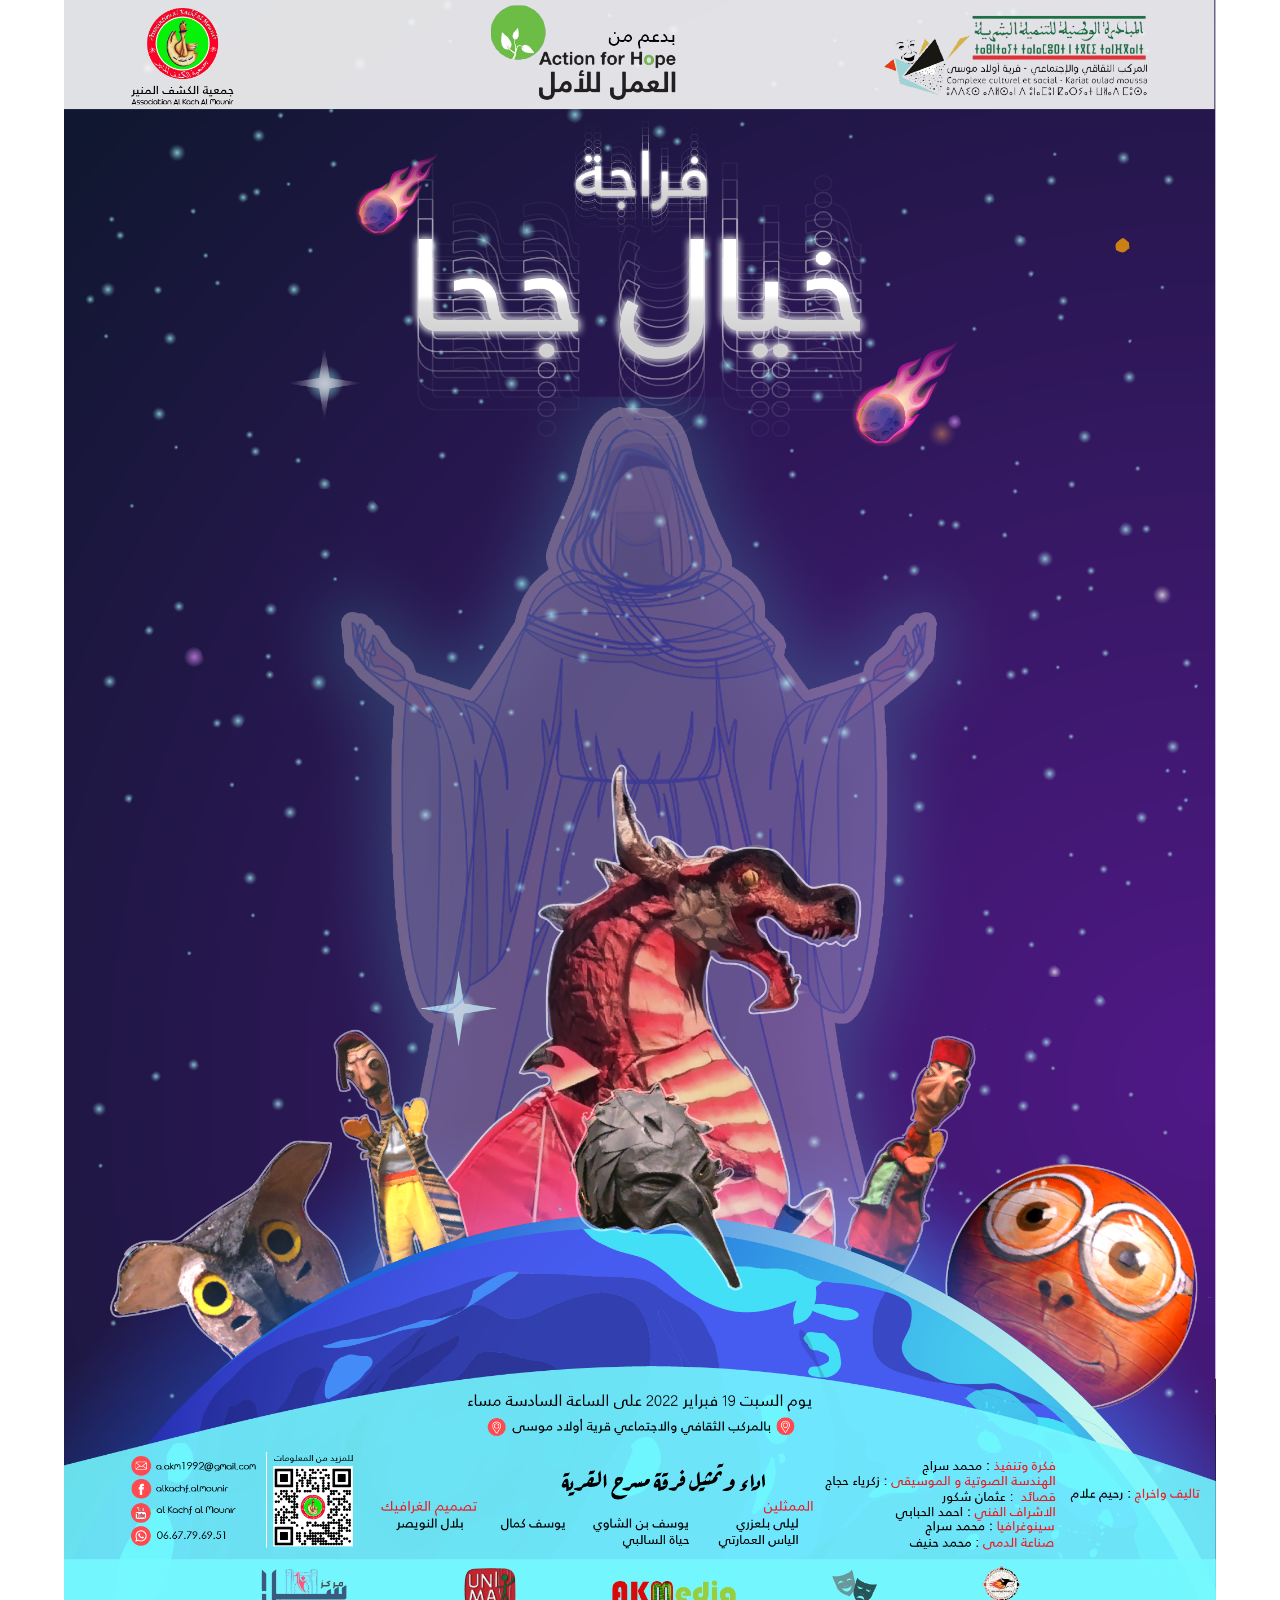
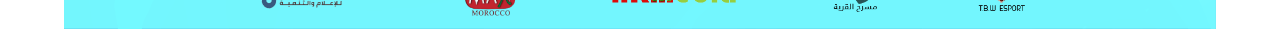
<file: index.html>
<!DOCTYPE html>
<html lang="en">
<head>
    <meta charset="UTF-8">
    <meta http-equiv="X-UA-Compatible" content="IE=edge">
    <meta name="viewport" content="width=device-width, initial-scale=1.0">
    <link rel="stylesheet" href="style.css">
    <title>AKM AFFICHE</title>
</head>
<div class="image1">
    <img src="./img/affiche.png" alt="">
</div>
    
</body>
</html>
</file>
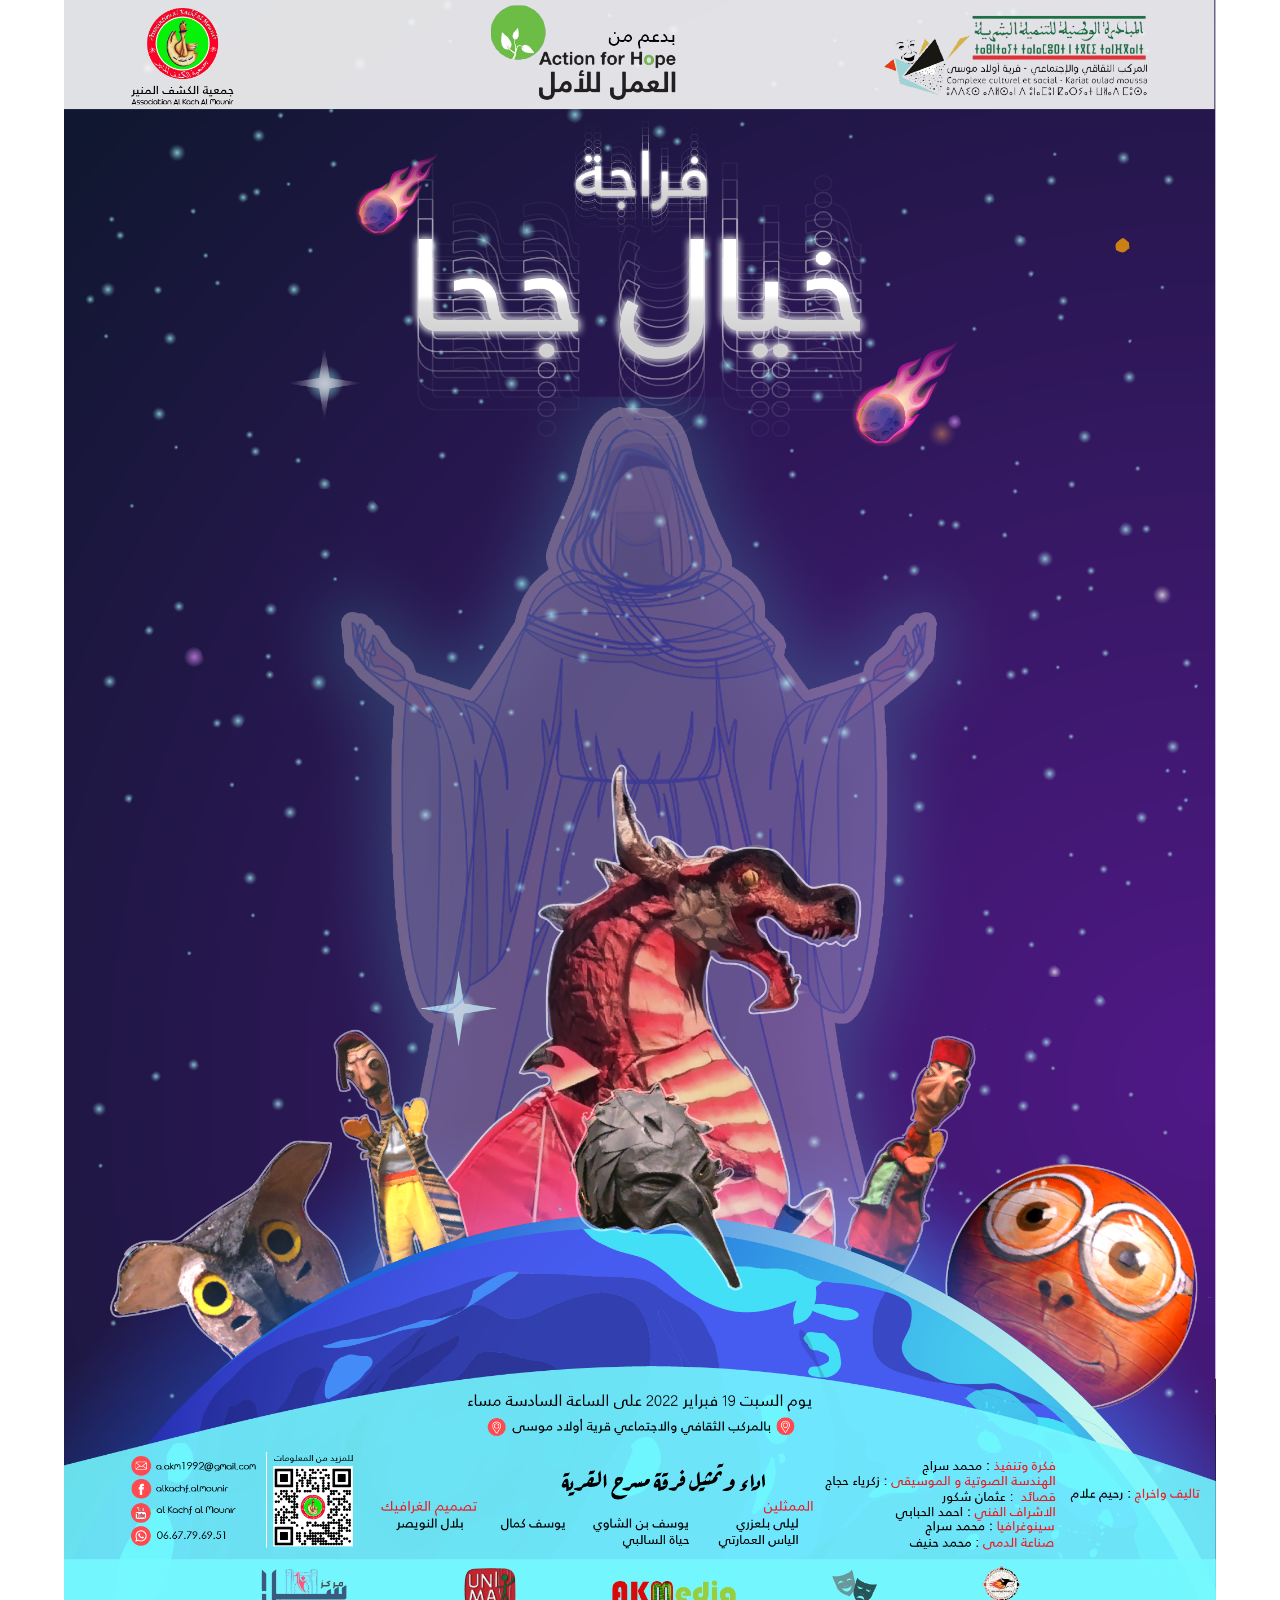
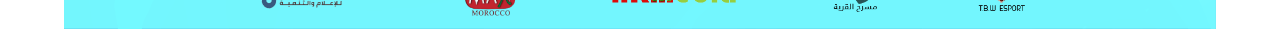
<file: akm.html>
<!DOCTYPE html>
<html lang="en">
<head>
    <meta charset="UTF-8">
    <meta http-equiv="X-UA-Compatible" content="IE=edge">
    <meta name="viewport" content="width=device-width, initial-scale=1.0">
    <link rel="stylesheet" href="style.css">
    <title>AKM AFFICHE</title>
</head>
<div class="image1">
    <img src="../img/affiche.png" alt="">
</div>
    
</body>
</html>
</file>
<file: style.css>
*{
    margin: 0;
    padding: 0;
    box-sizing: border-box;
}

.image1{
    
    text-align: center;
    width: 100%;
}
img{
    text-align: center;
    width: 90%;
}
</file>
